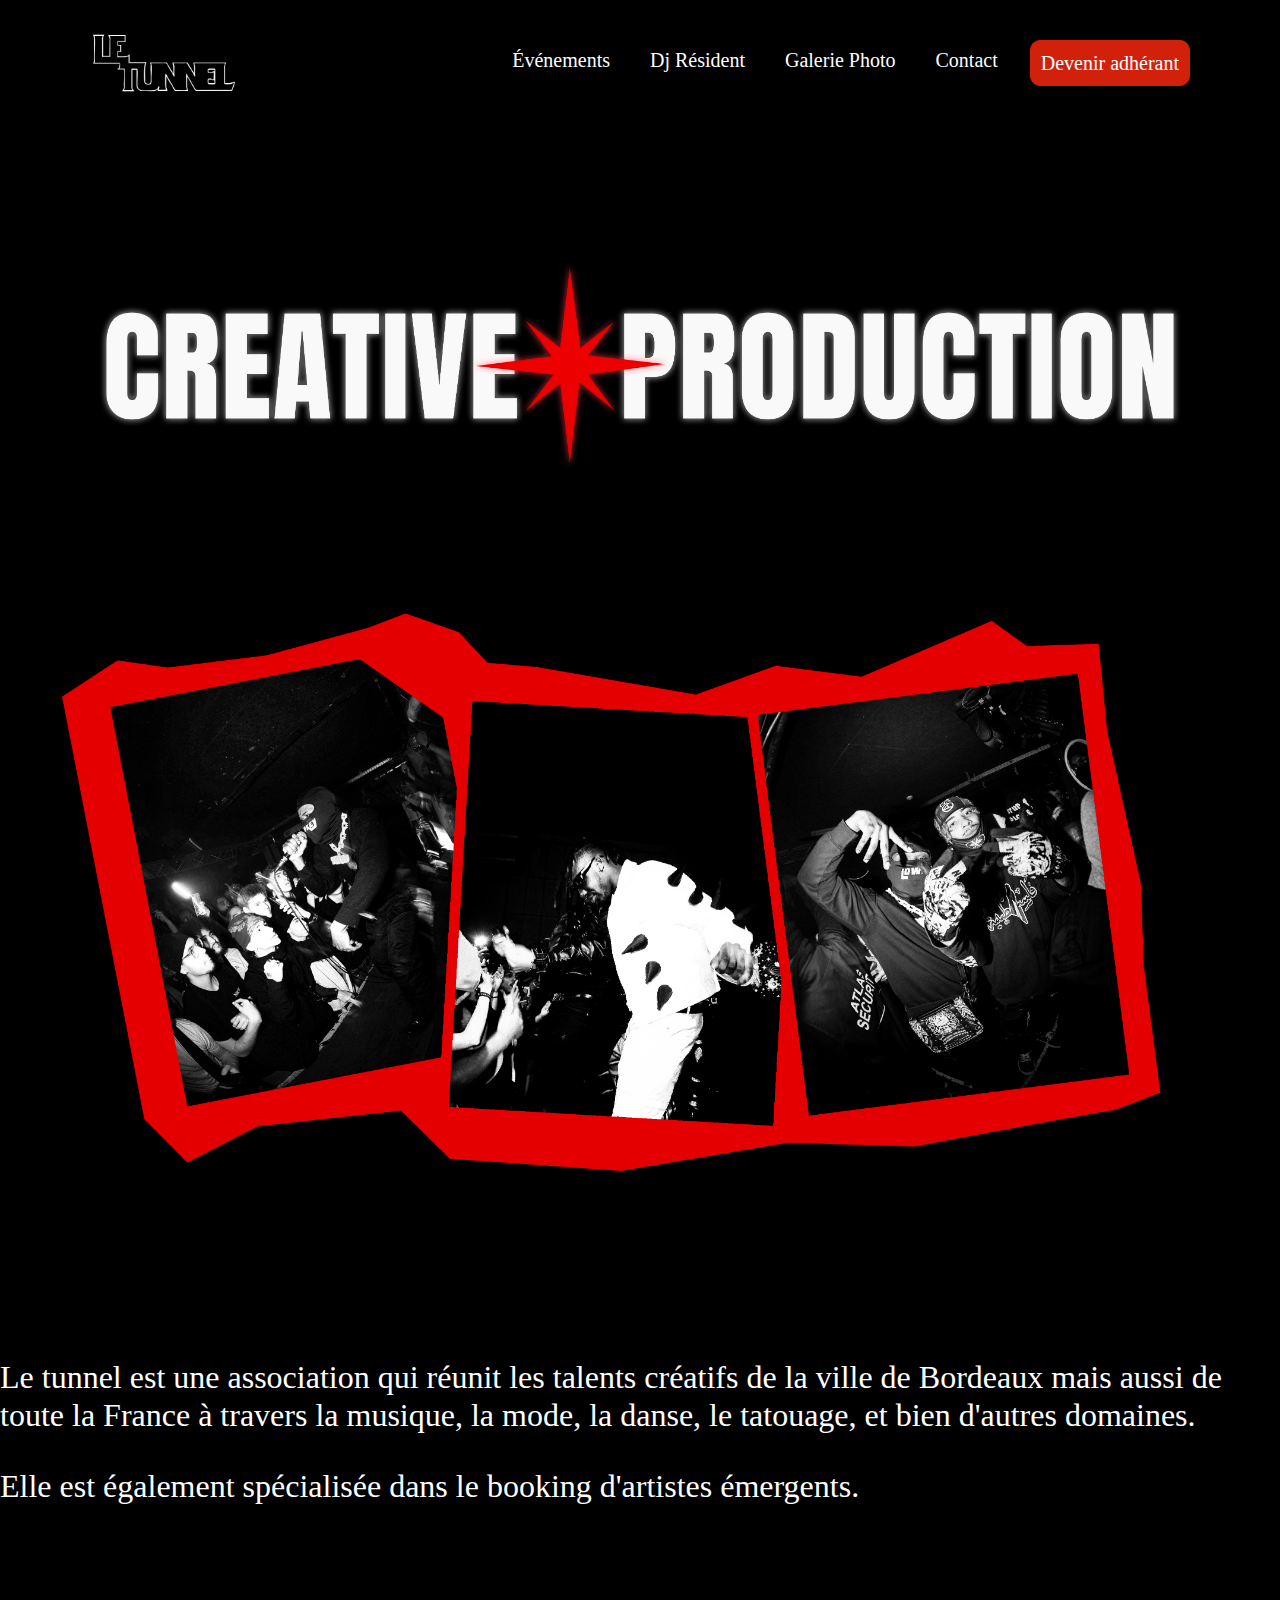
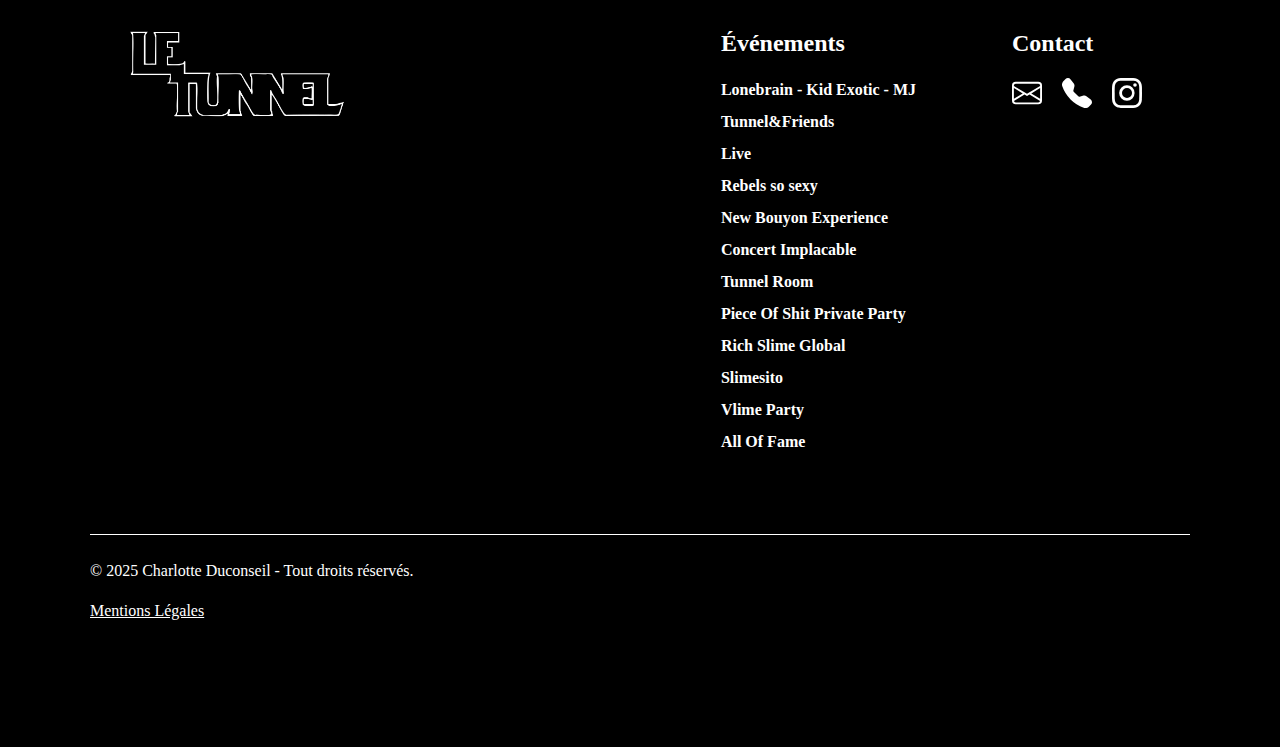
<file: index.html>
<!DOCTYPE html>
<html lang="fr">
<head>
    <meta charset="UTF-8">
    <meta name="viewport" content="width=device-width, initial-scale=1">
    <title>Le Tunnel</title>
    <link href="https://cdn.jsdelivr.net/npm/bootstrap@5.3.3/dist/css/bootstrap.min.css" rel="stylesheet">
    <link rel="stylesheet" href="style.css">
</head>

<header>
  <nav class="navbar navbar-expand-lg navbar-light bg-black fixed-top ">
    <div class="container">
      <a class="navbar-brand" href="index.html">
        <img src="Images/logo_Le_Tunnel copie.png" alt="Le Tunnel" height="60">
      </a>
      <button class="navbar-toggler" type="button" data-bs-toggle="collapse" data-bs-target="#navbarNavDropdown"
        aria-controls="navbarNavDropdown" aria-expanded="false" aria-label="Toggle navigation">
        <span class="navbar-toggler-icon"></span>
      </button>
      <div class="collapse navbar-collapse " id="navbarNavDropdown">
        <ul class="navbar-nav ms-auto">
          <li class="nav-item me-4">
            <a class="nav-link text-white" href="event.html"><h5>Événements</h5></a>
          </li>
          <li class="nav-item me-4">
            <a class="nav-link text-white" href="dj.html"><h5>Dj Résident</h5></a>
          </li>
          <li class="nav-item me-4">
            <a class="nav-link text-white" href="galerie.html"><h5>Galerie Photo</h5></a>
          </li>
          <li class="nav-item me-4">
            <a class="nav-link text-white" href="#footer"><h5>Contact</h5></a>
          </li>
          <li class="nav-item ">
            <a class="nav-link text-white" href="https://www.helloasso.com/associations/le-tunnel-v/adhesions/tunnel-community" id="adherant" target="_blank"><h5>Devenir adhérant</h5></a>
          </li>
        </ul>
      </div>
    </div>
  </nav>
</header>

<script src="https://cdn.jsdelivr.net/npm/bootstrap@5.3.3/dist/js/bootstrap.bundle.min.js"></script>


<body>
  <div class="acceuil_container">
    <img src="Images/creative_production.png" alt="Le Tunnel" class="creative_production" height="400">
    <img src="Images/3images.png" alt="Le Tunnel" class="trois-images" height="900">
  </div>
  <div class="description">
    <h2>Le tunnel est une association qui réunit les talents créatifs de la ville de Bordeaux mais aussi de toute la France à travers la musique, la mode, la danse, le tatouage, et bien d'autres domaines.</h2><br>
    <h2>Elle est également spécialisée dans le booking d'artistes émergents.</h2>
  </div>

</body>


<footer class="py-5 bg-black text-white">
  <div class="container">
    <div class="row">
      <div class="col-lg-3 p-5 d-flex align-items">
        <a href="index.html">
          <img src="Images/logo_Le_Tunnel copie.png" alt="Le Tunnel" height="90">
        </a>
      </div>

      <div class="col-md-9 d-flex justify-content-end flex-column flex-lg-row">
        <div class="d-flex flex-column flex-lg-row">

          <div class="p-5 col-12 col-md-auto">
            <a href="event.html" style="text-decoration: none; color: inherit;">
              <h4>Événements</h4>
            </a>
            <ul class="nav flex-column">
              <li class="nav-item mb-2"><a href="#" class="nav-link p-0 text-white">Lonebrain - Kid Exotic - MJ</a></li>
              <li class="nav-item mb-2"><a href="#" class="nav-link p-0 text-white">Tunnel&Friends</a></li>
              <li class="nav-item mb-2"><a href="#" class="nav-link p-0 text-white">Live</a></li>
              <li class="nav-item mb-2"><a href="#" class="nav-link p-0 text-white">Rebels so sexy</a></li>
              <li class="nav-item mb-2"><a href="#" class="nav-link p-0 text-white">New Bouyon Experience</a></li>
              <li class="nav-item mb-2"><a href="#" class="nav-link p-0 text-white">Concert Implacable</a></li>
              <li class="nav-item mb-2"><a href="#" class="nav-link p-0 text-white">Tunnel Room</a></li>
              <li class="nav-item mb-2"><a href="#" class="nav-link p-0 text-white">Piece Of Shit Private Party</a></li>
              <li class="nav-item mb-2"><a href="#" class="nav-link p-0 text-white">Rich Slime Global</a></li>
              <li class="nav-item mb-2"><a href="#" class="nav-link p-0 text-white">Slimesito</a></li>
              <li class="nav-item mb-2"><a href="#" class="nav-link p-0 text-white">Vlime Party</a></li>
              <li class="nav-item mb-2"><a href="#" class="nav-link p-0 text-white">All Of Fame</a></li>
            </ul>
          </div>

          <div id="footer" class="p-5 col-12 col-md-auto">
            <h4>Contact</h4>
            <div>
              <a class="navbar-brand me-3" href="mailto:letunnelbdx@gmail.com">
                <svg xmlns="http://www.w3.org/2000/svg" width="30" fill="currentColor" class="bi bi-envelope" viewBox="0 0 16 16">
                  <path d="M0 4a2 2 0 0 1 2-2h12a2 2 0 0 1 2 2v8a2 2 0 0 1-2 2H2a2 2 0 0 1-2-2zm2-1a1 1 0 0 0-1 1v.217l7 4.2 7-4.2V4a1 1 0 0 0-1-1zm13 2.383-4.708 2.825L15 11.105zm-.034 6.876-5.64-3.471L8 9.583l-1.326-.795-5.64 3.47A1 1 0 0 0 2 13h12a1 1 0 0 0 .966-.741M1 11.105l4.708-2.897L1 5.383z"/>
                </svg>
              </a>
              <a class="navbar-brand me-3" href="tel:+33675346988">
                <svg xmlns="http://www.w3.org/2000/svg" width="30" fill="currentColor" class="bi bi-telephone-fill" viewBox="0 0 16 16">
                  <path fill-rule="evenodd" d="M1.885.511a1.745 1.745 0 0 1 2.61.163L6.29 2.98c.329.423.445.974.315 1.494l-.547 2.19a.68.68 0 0 0 .178.643l2.457 2.457a.68.68 0 0 0 .644.178l2.189-.547a1.75 1.75 0 0 1 1.494.315l2.306 1.794c.829.645.905 1.87.163 2.611l-1.034 1.034c-.74.74-1.846 1.065-2.877.702a18.6 18.6 0 0 1-7.01-4.42 18.6 18.6 0 0 1-4.42-7.009c-.362-1.03-.037-2.137.703-2.877z"/>
                </svg>
              </a>
              <a class="navbar-brand" href="https://www.instagram.com/letunnel_/" target="_blank">
                <svg xmlns="http://www.w3.org/2000/svg" width="30" fill="currentColor" class="bi bi-instagram" viewBox="0 0 16 16">
                  <path d="M8 0C5.829 0 5.556.01 4.703.048 3.85.088 3.269.222 2.76.42a3.9 3.9 0 0 0-1.417.923A3.9 3.9 0 0 0 .42 2.76C.222 3.268.087 3.85.048 4.7.01 5.555 0 5.827 0 8.001c0 2.172.01 2.444.048 3.297.04.852.174 1.433.372 1.942.205.526.478.972.923 1.417.444.445.89.719 1.416.923.51.198 1.09.333 1.942.372C5.555 15.99 5.827 16 8 16s2.444-.01 3.298-.048c.851-.04 1.434-.174 1.943-.372a3.9 3.9 0 0 0 1.416-.923c.445-.445.718-.891.923-1.417.197-.509.332-1.09.372-1.942C15.99 10.445 16 10.173 16 8s-.01-2.445-.048-3.299c-.04-.851-.175-1.433-.372-1.941a3.9 3.9 0 0 0-.923-1.417A3.9 3.9 0 0 0 13.24.42c-.51-.198-1.092-.333-1.943-.372C10.443.01 10.172 0 7.998 0zm-.717 1.442h.718c2.136 0 2.389.007 3.232.046.78.035 1.204.166 1.486.275.373.145.64.319.92.599s.453.546.598.92c.11.281.24.705.275 1.485.039.843.047 1.096.047 3.231s-.008 2.389-.047 3.232c-.035.78-.166 1.203-.275 1.485a2.5 2.5 0 0 1-.599.919c-.28.28-.546.453-.92.598-.28.11-.704.24-1.485.276-.843.038-1.096.047-3.232.047s-2.39-.009-3.233-.047c-.78-.036-1.203-.166-1.485-.276a2.5 2.5 0 0 1-.92-.598 2.5 2.5 0 0 1-.6-.92c-.109-.281-.24-.705-.275-1.485-.038-.843-.046-1.096-.046-3.233s.008-2.388.046-3.231c.036-.78.166-1.204.276-1.486.145-.373.319-.64.599-.92s.546-.453.92-.598c.282-.11.705-.24 1.485-.276.738-.034 1.024-.044 2.515-.045zm4.988 1.328a.96.96 0 1 0 0 1.92.96.96 0 0 0 0-1.92m-4.27 1.122a4.109 4.109 0 1 0 0 8.217 4.109 4.109 0 0 0 0-8.217m0 1.441a2.667 2.667 0 1 1 0 5.334 2.667 2.667 0 0 1 0-5.334"/>
                </svg>
              </a>
            </div>
          </div>
        </div>
      </div>
    </div>

    <div class="py-4 my-4 border-top border-white">
      <p>© 2025 Charlotte Duconseil - Tout droits réservés.</p>
      <p class="nav-item mb-2"><a href="legale.html" class="nav-link p-0 text-white"><u>Mentions Légales</u></a></p>
    </div>
  </div>
</footer>







</html>
</file>
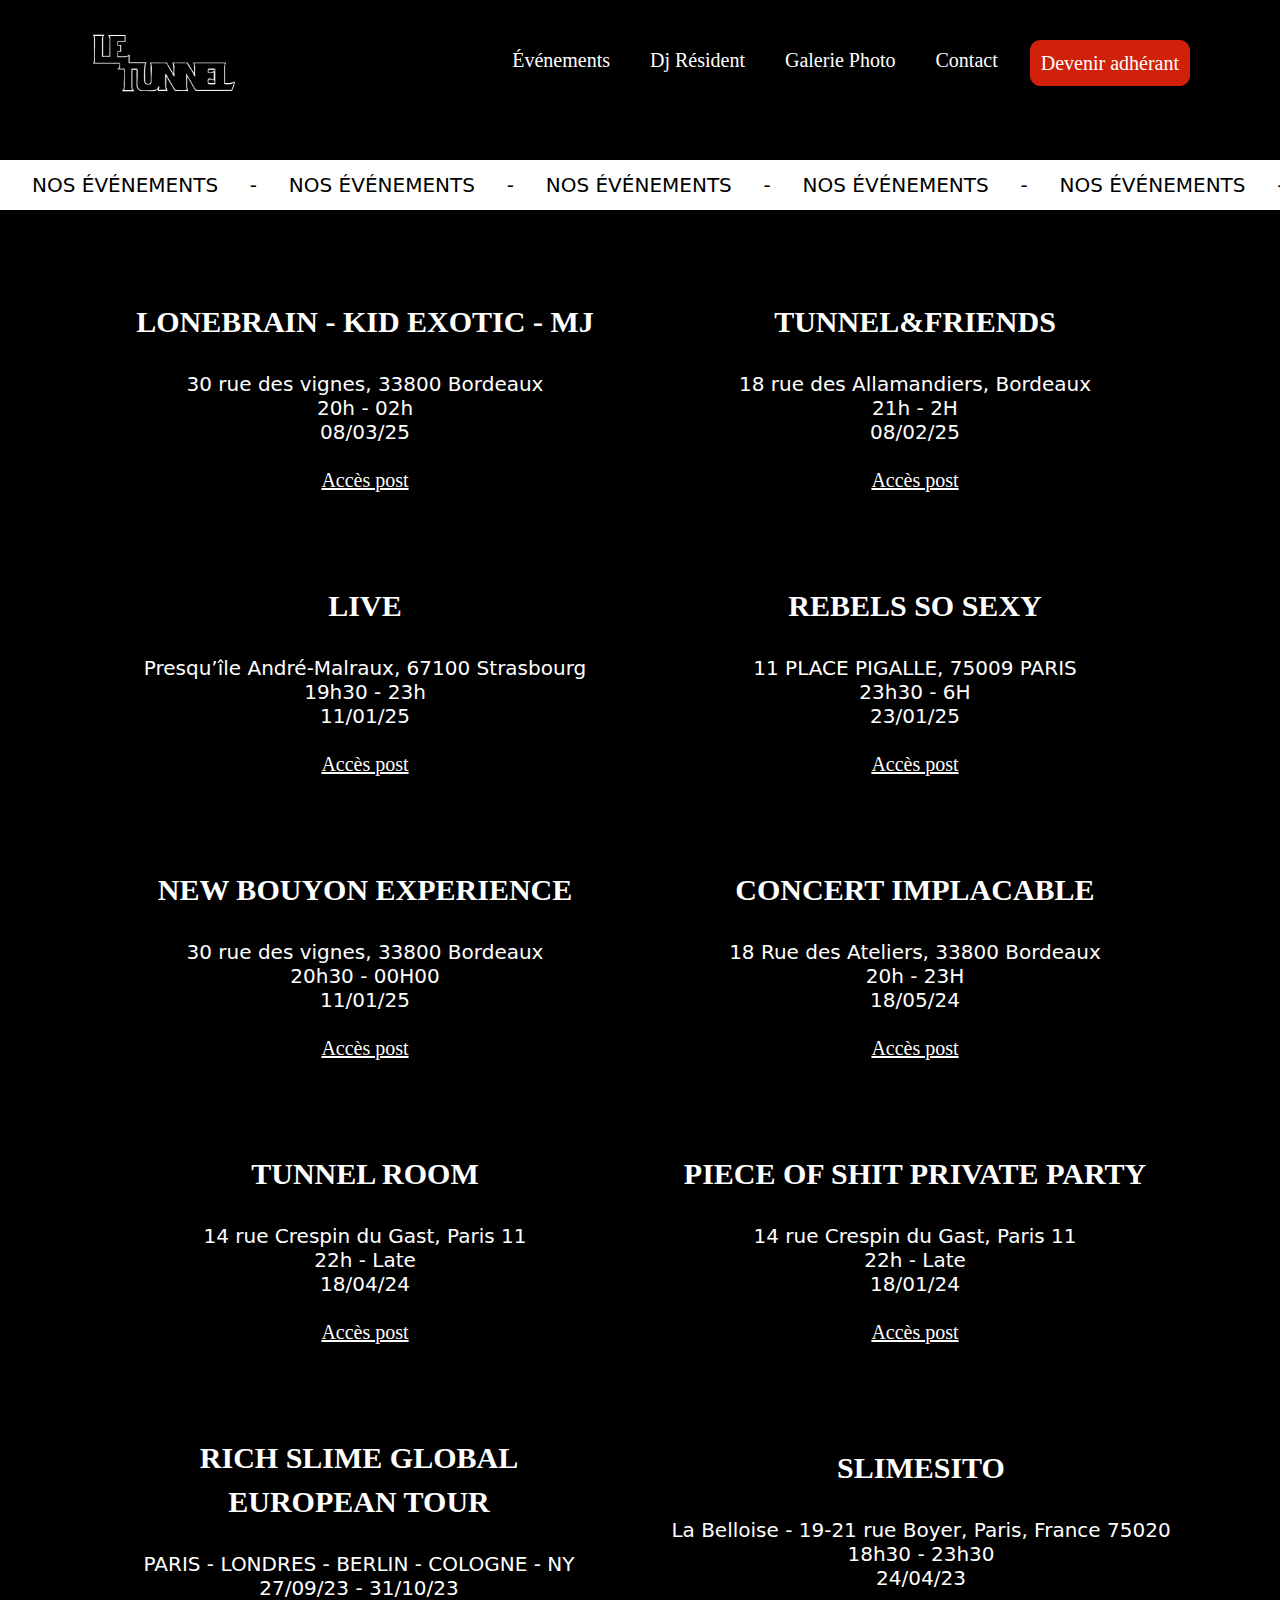
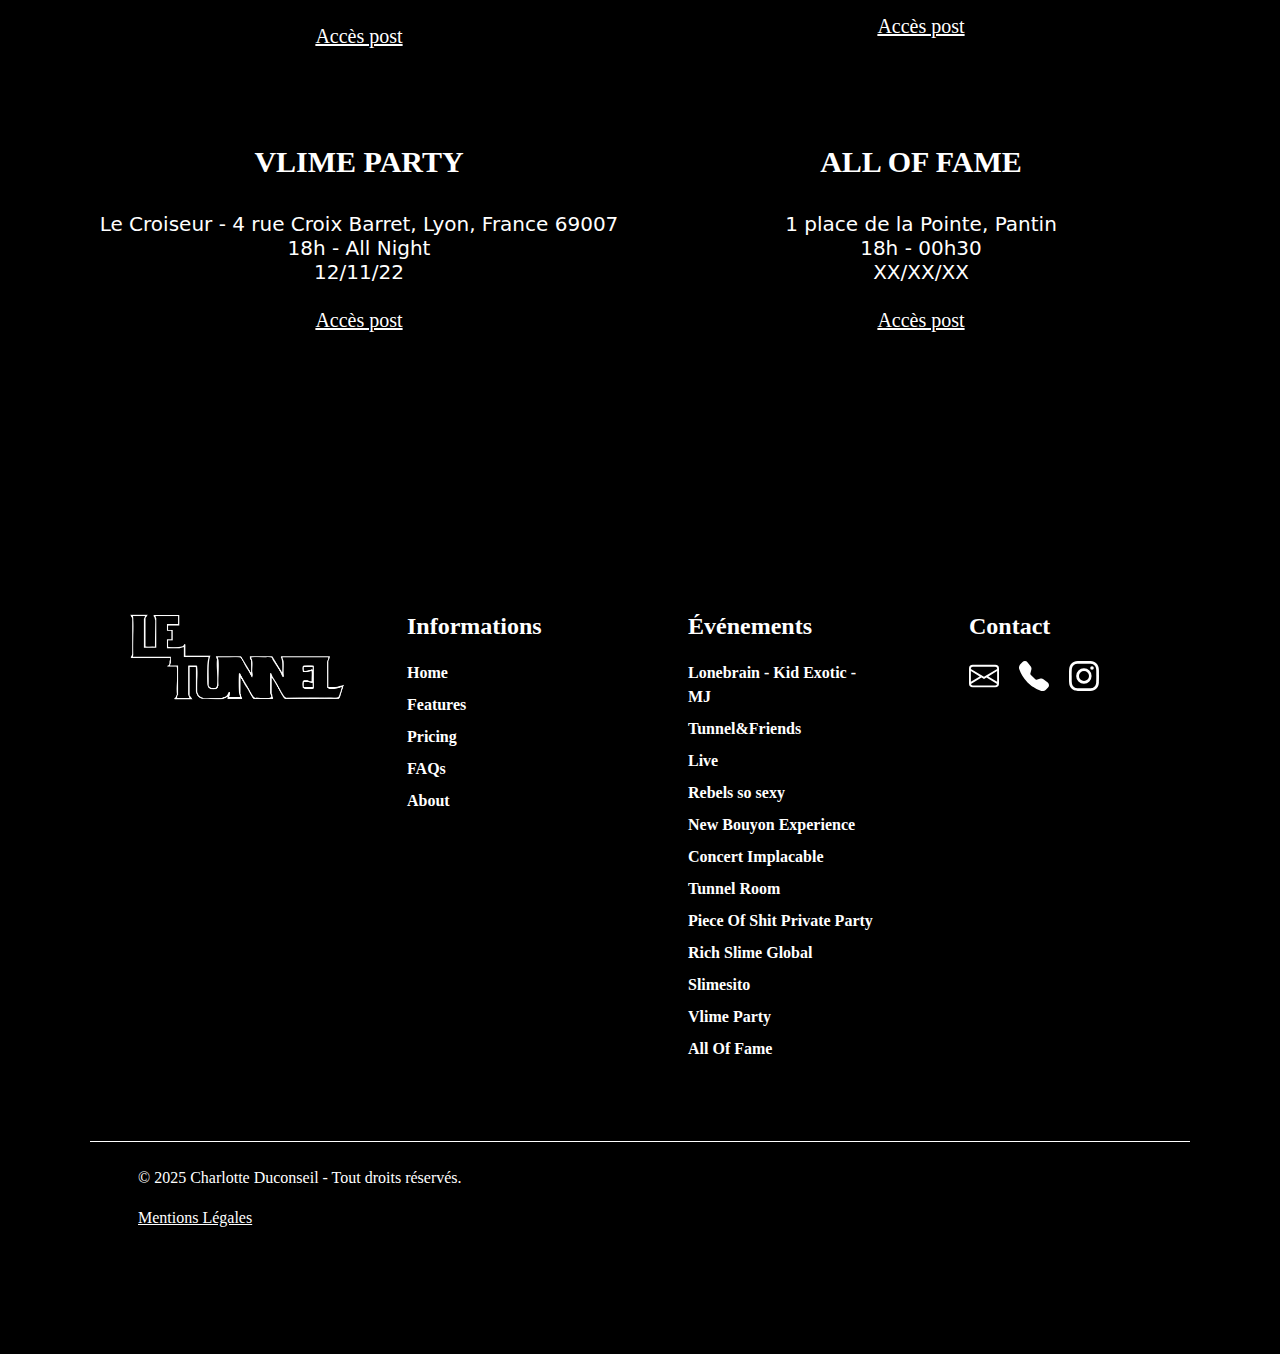
<file: event.html>
<!DOCTYPE html>
<html lang="fr">
<head>
    <meta charset="UTF-8">
    <meta name="viewport" content="width=device-width, initial-scale=1">
    <title>Événements</title>
    <link href="https://cdn.jsdelivr.net/npm/bootstrap@5.3.3/dist/css/bootstrap.min.css" rel="stylesheet">
    <link rel="stylesheet" href="style.css">
</head>

<header>
  <nav class="navbar navbar-expand-lg navbar-light bg-black fixed-top ">
    <div class="container">
      <a class="navbar-brand" href="index.html">
        <img src="Images/logo_Le_Tunnel copie.png" alt="Le Tunnel" height="60">
      </a>
      <button class="navbar-toggler" type="button" data-bs-toggle="collapse" data-bs-target="#navbarNavDropdown"
        aria-controls="navbarNavDropdown" aria-expanded="false" aria-label="Toggle navigation">
        <span class="navbar-toggler-icon"></span>
      </button>
      <div class="collapse navbar-collapse " id="navbarNavDropdown">
        <ul class="navbar-nav ms-auto">
          <li class="nav-item me-4">
            <a class="nav-link text-white" href="event.html"><h5>Événements</h5></a>
          </li>
          <li class="nav-item me-4">
            <a class="nav-link text-white" href="dj.html"><h5>Dj Résident</h5></a>
          </li>
          <li class="nav-item me-4">
            <a class="nav-link text-white" href="galerie.html"><h5>Galerie Photo</h5></a>
          </li>
          <li class="nav-item me-4">
            <a class="nav-link text-white " href="#footer"><h5>Contact</h5></a>
          </li>
          <li class="nav-item ">
            <a class="nav-link text-white" href="https://www.helloasso.com/associations/le-tunnel-v" id="adherant" target="_blank"><h5>Devenir adhérant</h5></a>
          </li>
        </ul>
      </div>
    </div>
  </nav>
</header>

<script src="https://cdn.jsdelivr.net/npm/bootstrap@5.3.3/dist/js/bootstrap.bundle.min.js"></script>


<body>
<div class="bandeau">
      <div class="contenu">
        <div class="texte">NOS ÉVÉNEMENTS &nbsp;&nbsp;&nbsp;&nbsp;-&nbsp;&nbsp;&nbsp;&nbsp; NOS ÉVÉNEMENTS &nbsp;&nbsp;&nbsp;&nbsp;-&nbsp;&nbsp;&nbsp;&nbsp; NOS ÉVÉNEMENTS &nbsp;&nbsp;&nbsp;&nbsp;-&nbsp;&nbsp;&nbsp;&nbsp; NOS ÉVÉNEMENTS &nbsp;&nbsp;&nbsp;&nbsp;-&nbsp;&nbsp;&nbsp;&nbsp; NOS ÉVÉNEMENTS &nbsp;&nbsp;&nbsp;&nbsp;-&nbsp;&nbsp;&nbsp;&nbsp; NOS ÉVÉNEMENTS &nbsp;&nbsp;&nbsp;&nbsp;-&nbsp;&nbsp;&nbsp;&nbsp; NOS ÉVÉNEMENTS &nbsp;&nbsp;&nbsp;&nbsp;-&nbsp;&nbsp;&nbsp;&nbsp; NOS ÉVÉNEMENTS &nbsp;&nbsp;&nbsp;&nbsp;-&nbsp;&nbsp;&nbsp;&nbsp; NOS ÉVÉNEMENTS &nbsp;&nbsp;&nbsp;&nbsp;-&nbsp;&nbsp;&nbsp;&nbsp; NOS ÉVÉNEMENTS &nbsp;&nbsp;&nbsp;&nbsp;-&nbsp;&nbsp;&nbsp;&nbsp; NOS ÉVÉNEMENTS &nbsp;&nbsp;&nbsp;&nbsp;-&nbsp;&nbsp;&nbsp;&nbsp; NOS ÉVÉNEMENTS &nbsp;&nbsp;&nbsp;&nbsp;-&nbsp;&nbsp;&nbsp;&nbsp; NOS ÉVÉNEMENTS &nbsp;&nbsp;&nbsp;&nbsp;-&nbsp;&nbsp;&nbsp;&nbsp;</div>
        <div class="texte">NOS ÉVÉNEMENTS &nbsp;&nbsp;&nbsp;&nbsp;-&nbsp;&nbsp;&nbsp;&nbsp; NOS ÉVÉNEMENTS &nbsp;&nbsp;&nbsp;&nbsp;-&nbsp;&nbsp;&nbsp;&nbsp; NOS ÉVÉNEMENTS &nbsp;&nbsp;&nbsp;&nbsp;-&nbsp;&nbsp;&nbsp;&nbsp; NOS ÉVÉNEMENTS &nbsp;&nbsp;&nbsp;&nbsp;-&nbsp;&nbsp;&nbsp;&nbsp;</div>
    </div>
      </div>
  </div>
  <div class="container">
  <br> <br> <br> <br> <br> <br>
    <div class="row d-flex justify-content-center align-items-center" >
      <div class="row d-flex justify-content-center align-items-center" >
        <div class="col-xl-6  mb-5 text-center">
          <h1>LONEBRAIN - KID EXOTIC - MJ</h1><br>
          <h5>30 rue des vignes, 33800 Bordeaux</h5>
          <h5>20h - 02h</h5>
          <h5>08/03/25</h5><br>
          <a class="nav-link text-white" href="https://www.instagram.com/p/DGiNg8NIZU8/?img_index=1"><u><h5>Accès post</h5></u></a>
        </div>
        <div class="col-xl-6 mb-5 text-center">
          <h1>TUNNEL&FRIENDS</h1><br>
          <h5>18 rue des Allamandiers, Bordeaux</h5>
          <h5>21h - 2H</h5>
          <h5>08/02/25</h5><br>
          <a class="nav-link text-white" href="https://www.instagram.com/p/DFquaHTobDI/?img_index=1"><u><h5>Accès post</h5></u></a>
        </div>
    </div>



      <div class="row d-flex justify-content-center align-items-center" >
        <div class="col-xl-6  mb-5 mt-5 text-center">
          <h1>LIVE</h1><br>
          <h5>Presqu’île André-Malraux, 67100 Strasbourg</h5>
          <h5>19h30 - 23h</h5>
          <h5>11/01/25</h5><br>
          <a class="nav-link text-white" href="https://www.instagram.com/p/DFapLtLtOHd/"><u><h5>Accès post</h5></u></a>
        </div>
        <div class="col-xl-6 mb-5 mt-5 text-center">
          <h1>REBELS SO SEXY</h1><br>
          <h5>11 PLACE PIGALLE, 75009 PARIS</h5>
          <h5>23h30 - 6H</h5>
          <h5>23/01/25</h5><br>
          <a class="nav-link text-white" href="https://www.instagram.com/p/DFBagQVoT7V/?img_index=1"><u><h5>Accès post</h5></u></a>
        </div>
    </div>

      <div class="row d-flex justify-content-center align-items-center" >
        <div class="col-xl-6  mb-5 mt-5 text-center">
          <h1>NEW BOUYON EXPERIENCE</h1><br>
          <h5>30 rue des vignes, 33800 Bordeaux</h5>
          <h5>20h30 - 00H00</h5>
          <h5>11/01/25</h5><br>
          <a class="nav-link text-white" href="https://www.instagram.com/p/DENueLVomj3/"><u><h5>Accès post</h5></u></a>
        </div>
        <div class="col-xl-6 mb-5 mt-5 text-center">
          <h1>CONCERT IMPLACABLE</h1><br>
          <h5>18 Rue des Ateliers, 33800 Bordeaux</h5>
          <h5>20h - 23H</h5>
          <h5>18/05/24</h5><br>
          <a class="nav-link text-white" href="https://www.instagram.com/p/C6EmjK5oLig/"><u><h5>Accès post</h5></u></a>
        </div>
    </div>


      <div class="row d-flex justify-content-center align-items-center" >
        <div class="col-xl-6  mb-5 mt-5 text-center">
          <h1>TUNNEL ROOM</h1><br>
          <h5>14 rue Crespin du Gast, Paris 11</h5>
          <h5>22h - Late</h5>
          <h5>18/04/24</h5><br>
          <a class="nav-link text-white" href="https://www.instagram.com/p/C5iggP2IiE5/"><u><h5>Accès post</h5></u></a>
        </div>
        <div class="col-xl-6 mb-5 mt-5 text-center">
          <h1>PIECE OF SHIT PRIVATE PARTY</h1><br>
          <h5>14 rue Crespin du Gast, Paris 11</h5>
          <h5>22h - Late</h5>
          <h5>18/01/24</h5><br>
          <a class="nav-link text-white" href="https://www.instagram.com/p/C2LP8A3oe8k/"><u><h5>Accès post</h5></u></a>
        </div>
    </div>
  </div>
  <div class="row d-flex justify-content-center align-items-center" >
      <div class="col-xl-6 mb-5 mt-5  text-center">
        <h1>RICH SLIME GLOBAL</h1>
        <h1>EUROPEAN TOUR</h1><br>
        <h5>PARIS - LONDRES - BERLIN - COLOGNE - NY</h5>
        <h5>27/09/23 - 31/10/23</h5><br>
        <a class="nav-link text-white" href="https://www.instagram.com/p/CxVN4-oo_or/"><u><h5>Accès post</h5></u></a>
      </div>
      <div class="col-xl-6 mb-5 mt-5 text-center">
        <h1>SLIMESITO</h1><br>
        <h5>La Belloise - 19-21 rue Boyer, Paris, France 75020</h5>
        <h5>18h30 - 23h30</h5>
        <h5>24/04/23</h5><br>
        <a class="nav-link text-white" href="https://www.instagram.com/p/CoXz1-MI6H1/"><u><h5>Accès post</h5></u></a>
      </div>
  </div>

    <div class="row d-flex justify-content-center align-items-center" >
        <div class="col-xl-6 mb-5 mt-5 text-center">
          <h1>VLIME PARTY</h1><br>
          <h5>Le Croiseur -  4 rue Croix Barret, Lyon, France 69007</h5>
          <h5>18h - All Night</h5>
          <h5>12/11/22</h5><br>
          <a class="nav-link text-white" href="https://www.instagram.com/p/Cjz8aJCIOpa/?img_index=1"><u><h5>Accès post</h5></u></a>
        </div>
        <div class="col-xl-6 mb-5 mt-5 text-center">
          <h1>ALL OF FAME</h1><br>
          <h5>1 place de la Pointe, Pantin</h5>
          <h5>18h - 00h30</h5>
          <h5>XX/XX/XX</h5><br>
          <a class="nav-link text-white" href="https://www.instagram.com/p/CfuoYR0qUf4/"><u><h5>Accès post</h5></u></a>
        </div>
    </div>
    <br>
    <br>
    <br>
    <br>
  </div>
</body>


<footer id="footer" class="py-5 bg-black text-white">
  <div class="container">
    <div class="row">
      <div class="col-md-3 p-5 d-flex align-items">
        <a href="index.html">
          <img src="Images/logo_Le_Tunnel copie.png" alt="Le Tunnel" height="90">
          </a>
      </div>

      <div class="col-md-3 p-5">
        <h4>Informations</h4>
        <ul class="nav flex-column">
          <li class="nav-item mb-2"><a href="#" class="nav-link p-0 text-white">Home</a></li>
          <li class="nav-item mb-2"><a href="#" class="nav-link p-0 text-white">Features</a></li>
          <li class="nav-item mb-2"><a href="#" class="nav-link p-0 text-white">Pricing</a></li>
          <li class="nav-item mb-2"><a href="#" class="nav-link p-0 text-white">FAQs</a></li>
          <li class="nav-item mb-2"><a href="#" class="nav-link p-0 text-white">About</a></li>
        </ul>
      </div>

      <div class="col-md-3 p-5">
        <h4>Événements</h4>
        <ul class="nav flex-column">
          <li class="nav-item mb-2"><a href="#" class="nav-link p-0 text-white">Lonebrain - Kid Exotic - MJ</a></li>
          <li class="nav-item mb-2"><a href="#" class="nav-link p-0 text-white">Tunnel&Friends</a></li>
          <li class="nav-item mb-2"><a href="#" class="nav-link p-0 text-white">Live</a></li>
          <li class="nav-item mb-2"><a href="#" class="nav-link p-0 text-white">Rebels so sexy</a></li>
          <li class="nav-item mb-2"><a href="#" class="nav-link p-0 text-white">New Bouyon Experience</a></li>
          <li class="nav-item mb-2"><a href="#" class="nav-link p-0 text-white">Concert Implacable</a></li>
          <li class="nav-item mb-2"><a href="#" class="nav-link p-0 text-white">Tunnel Room</a></li>
          <li class="nav-item mb-2"><a href="#" class="nav-link p-0 text-white">Piece Of Shit Private Party</a></li>
          <li class="nav-item mb-2"><a href="#" class="nav-link p-0 text-white">Rich Slime Global</a></li>
          <li class="nav-item mb-2"><a href="#" class="nav-link p-0 text-white">Slimesito</a></li>
          <li class="nav-item mb-2"><a href="#" class="nav-link p-0 text-white">Vlime Party</a></li>
          <li class="nav-item mb-2"><a href="#" class="nav-link p-0 text-white">All Of Fame</a></li>
        </ul>
      </div>

      <div class="col-md-3 p-5">
        <h4>Contact</h4>
        <div>
          <a class="navbar-brand me-3" href="mailto:letunnelbdx@gmail.com">
            <svg xmlns="http://www.w3.org/2000/svg" width="30" fill="currentColor" class="bi bi-envelope" viewBox="0 0 16 16">
              <path d="M0 4a2 2 0 0 1 2-2h12a2 2 0 0 1 2 2v8a2 2 0 0 1-2 2H2a2 2 0 0 1-2-2zm2-1a1 1 0 0 0-1 1v.217l7 4.2 7-4.2V4a1 1 0 0 0-1-1zm13 2.383-4.708 2.825L15 11.105zm-.034 6.876-5.64-3.471L8 9.583l-1.326-.795-5.64 3.47A1 1 0 0 0 2 13h12a1 1 0 0 0 .966-.741M1 11.105l4.708-2.897L1 5.383z"/>
            </svg>
          </a>
          <a class="navbar-brand me-3" href="tel:+33675346988">
            <svg xmlns="http://www.w3.org/2000/svg" width="30" fill="currentColor" class="bi bi-telephone-fill" viewBox="0 0 16 16">
              <path fill-rule="evenodd" d="M1.885.511a1.745 1.745 0 0 1 2.61.163L6.29 2.98c.329.423.445.974.315 1.494l-.547 2.19a.68.68 0 0 0 .178.643l2.457 2.457a.68.68 0 0 0 .644.178l2.189-.547a1.75 1.75 0 0 1 1.494.315l2.306 1.794c.829.645.905 1.87.163 2.611l-1.034 1.034c-.74.74-1.846 1.065-2.877.702a18.6 18.6 0 0 1-7.01-4.42 18.6 18.6 0 0 1-4.42-7.009c-.362-1.03-.037-2.137.703-2.877z"/>
            </svg>
          </a>
          <a class="navbar-brand" href="https://www.instagram.com/letunnel_/" target="_blank">
            <svg xmlns="http://www.w3.org/2000/svg" width="30" fill="currentColor" class="bi bi-instagram" viewBox="0 0 16 16">
              <path d="M8 0C5.829 0 5.556.01 4.703.048 3.85.088 3.269.222 2.76.42a3.9 3.9 0 0 0-1.417.923A3.9 3.9 0 0 0 .42 2.76C.222 3.268.087 3.85.048 4.7.01 5.555 0 5.827 0 8.001c0 2.172.01 2.444.048 3.297.04.852.174 1.433.372 1.942.205.526.478.972.923 1.417.444.445.89.719 1.416.923.51.198 1.09.333 1.942.372C5.555 15.99 5.827 16 8 16s2.444-.01 3.298-.048c.851-.04 1.434-.174 1.943-.372a3.9 3.9 0 0 0 1.416-.923c.445-.445.718-.891.923-1.417.197-.509.332-1.09.372-1.942C15.99 10.445 16 10.173 16 8s-.01-2.445-.048-3.299c-.04-.851-.175-1.433-.372-1.941a3.9 3.9 0 0 0-.923-1.417A3.9 3.9 0 0 0 13.24.42c-.51-.198-1.092-.333-1.943-.372C10.443.01 10.172 0 7.998 0zm-.717 1.442h.718c2.136 0 2.389.007 3.232.046.78.035 1.204.166 1.486.275.373.145.64.319.92.599s.453.546.598.92c.11.281.24.705.275 1.485.039.843.047 1.096.047 3.231s-.008 2.389-.047 3.232c-.035.78-.166 1.203-.275 1.485a2.5 2.5 0 0 1-.599.919c-.28.28-.546.453-.92.598-.28.11-.704.24-1.485.276-.843.038-1.096.047-3.232.047s-2.39-.009-3.233-.047c-.78-.036-1.203-.166-1.485-.276a2.5 2.5 0 0 1-.92-.598 2.5 2.5 0 0 1-.6-.92c-.109-.281-.24-.705-.275-1.485-.038-.843-.046-1.096-.046-3.233s.008-2.388.046-3.231c.036-.78.166-1.204.276-1.486.145-.373.319-.64.599-.92s.546-.453.92-.598c.282-.11.705-.24 1.485-.276.738-.034 1.024-.044 2.515-.045zm4.988 1.328a.96.96 0 1 0 0 1.92.96.96 0 0 0 0-1.92m-4.27 1.122a4.109 4.109 0 1 0 0 8.217 4.109 4.109 0 0 0 0-8.217m0 1.441a2.667 2.667 0 1 1 0 5.334 2.667 2.667 0 0 1 0-5.334"/>
            </svg>
          </a>
        </div>
      </div>
    </div>

    <div class="py-4 my-4 border-top border-white p-5">
      <p>© 2025 Charlotte Duconseil - Tout droits réservés.</p>
      <p class="nav-item mb-2"><a href="legale.html" class="nav-link p-0 text-white"><u>Mentions Légales</u></a></p>
    </div>
  </div>
</footer>




</html>
</file>
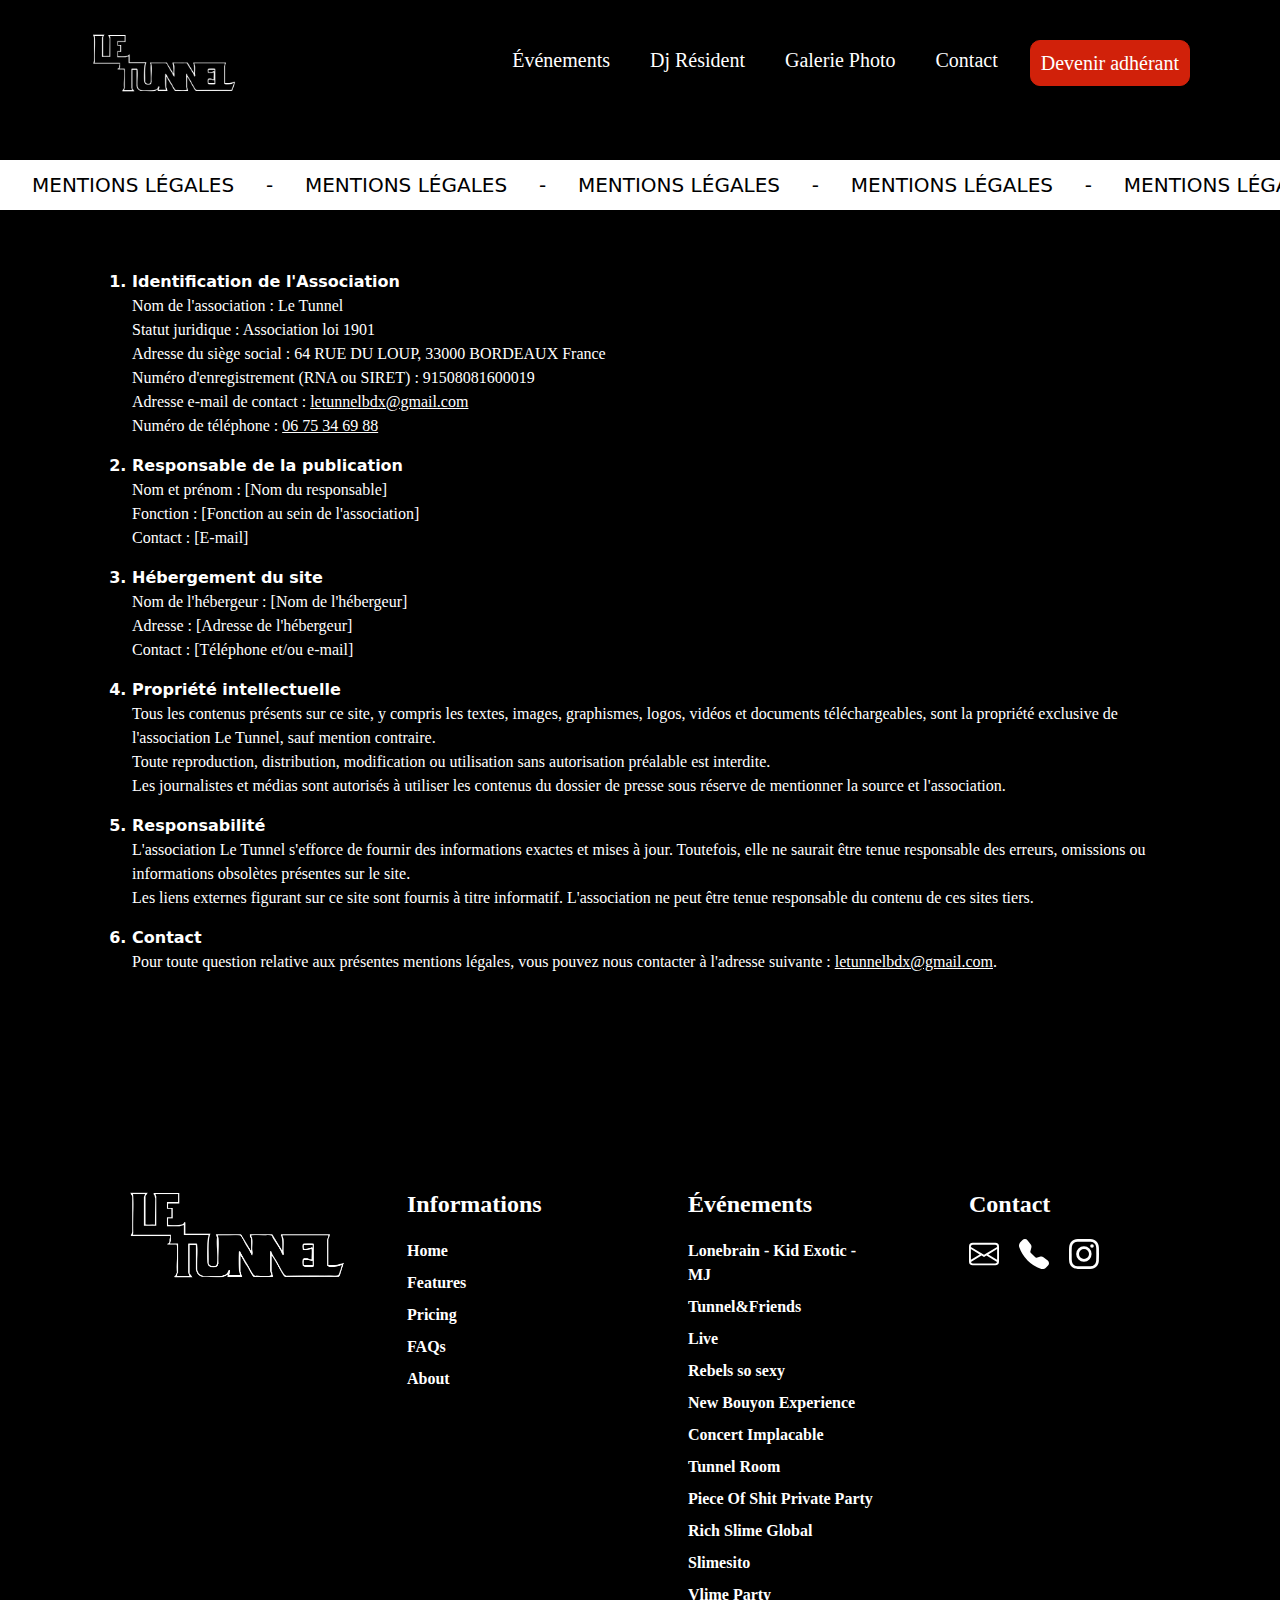
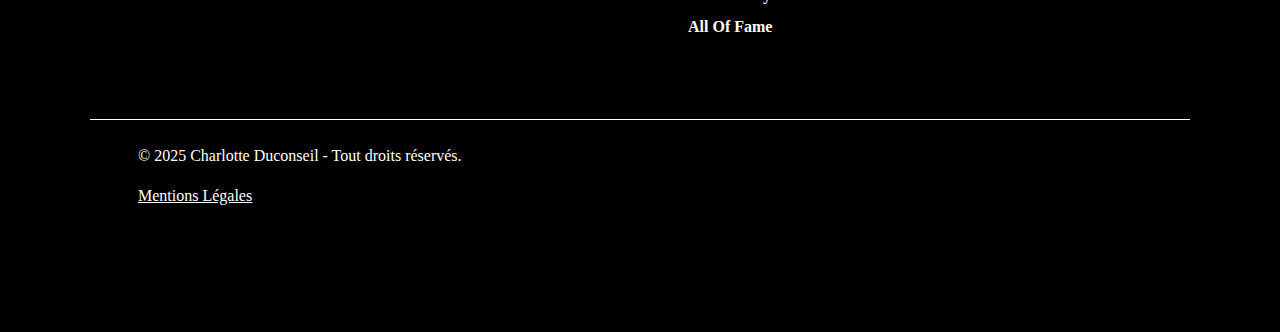
<file: legale.html>
<!DOCTYPE html>
<html lang="fr">
<head>
    <meta charset="UTF-8">
    <meta name="viewport" content="width=device-width, initial-scale=1">
    <title>Événements</title>
    <link href="https://cdn.jsdelivr.net/npm/bootstrap@5.3.3/dist/css/bootstrap.min.css" rel="stylesheet">
    <link rel="stylesheet" href="style.css">
</head>

<header>
  <nav class="navbar navbar-expand-lg navbar-light bg-black fixed-top ">
    <div class="container">
      <a class="navbar-brand" href="index.html">
        <img src="Images/logo_Le_Tunnel copie.png" alt="Le Tunnel" height="60">
      </a>
      <button class="navbar-toggler" type="button" data-bs-toggle="collapse" data-bs-target="#navbarNavDropdown"
        aria-controls="navbarNavDropdown" aria-expanded="false" aria-label="Toggle navigation">
        <span class="navbar-toggler-icon"></span>
      </button>
      <div class="collapse navbar-collapse " id="navbarNavDropdown">
        <ul class="navbar-nav ms-auto">
          <li class="nav-item me-4">
            <a class="nav-link text-white" href="event.html"><h5>Événements</h5></a>
          </li>
          <li class="nav-item me-4">
            <a class="nav-link text-white" href="dj.html"><h5>Dj Résident</h5></a>
          </li>
          <li class="nav-item me-4">
            <a class="nav-link text-white" href="galerie.html"><h5>Galerie Photo</h5></a>
          </li>
          <li class="nav-item me-4">
            <a class="nav-link text-white" href="#footer"><h5>Contact</h5></a>
          </li>
          <li class="nav-item ">
            <a class="nav-link text-white" href="https://www.helloasso.com/associations/le-tunnel-v" id="adherant" target="_blank"><h5>Devenir adhérant</h5></a>
          </li>
        </ul>
      </div>
    </div>
  </nav>
</header>

<script src="https://cdn.jsdelivr.net/npm/bootstrap@5.3.3/dist/js/bootstrap.bundle.min.js"></script>


<body>
<div class="bandeau">
      <div class="contenu">
        <div class="texte">MENTIONS LÉGALES &nbsp;&nbsp;&nbsp;&nbsp;-&nbsp;&nbsp;&nbsp;&nbsp; MENTIONS LÉGALES &nbsp;&nbsp;&nbsp;&nbsp;-&nbsp;&nbsp;&nbsp;&nbsp; MENTIONS LÉGALES &nbsp;&nbsp;&nbsp;&nbsp;-&nbsp;&nbsp;&nbsp;&nbsp; MENTIONS LÉGALES &nbsp;&nbsp;&nbsp;&nbsp;-&nbsp;&nbsp;&nbsp;&nbsp; MENTIONS LÉGALES &nbsp;&nbsp;&nbsp;&nbsp;-&nbsp;&nbsp;&nbsp;&nbsp; MENTIONS LÉGALES &nbsp;&nbsp;&nbsp;&nbsp;-&nbsp;&nbsp;&nbsp;&nbsp; MENTIONS LÉGALES &nbsp;&nbsp;&nbsp;&nbsp;-&nbsp;&nbsp;&nbsp;&nbsp; MENTIONS LÉGALES &nbsp;&nbsp;&nbsp;&nbsp;-&nbsp;&nbsp;&nbsp;&nbsp; MENTIONS LÉGALES &nbsp;&nbsp;&nbsp;&nbsp;-&nbsp;&nbsp;&nbsp;&nbsp; MENTIONS LÉGALES &nbsp;&nbsp;&nbsp;&nbsp;-&nbsp;&nbsp;&nbsp;&nbsp; MENTIONS LÉGALES &nbsp;&nbsp;&nbsp;&nbsp;-&nbsp;&nbsp;&nbsp;&nbsp; MENTIONS LÉGALES &nbsp;&nbsp;&nbsp;&nbsp;-&nbsp;&nbsp;&nbsp;&nbsp; MENTIONS LÉGALES &nbsp;&nbsp;&nbsp;&nbsp;-&nbsp;&nbsp;&nbsp;&nbsp;</div>
        <div class="texte">MENTIONS LÉGALES &nbsp;&nbsp;&nbsp;&nbsp;-&nbsp;&nbsp;&nbsp;&nbsp; MENTIONS LÉGALES &nbsp;&nbsp;&nbsp;&nbsp;-&nbsp;&nbsp;&nbsp;&nbsp; MENTIONS LÉGALES &nbsp;&nbsp;&nbsp;&nbsp;-&nbsp;&nbsp;&nbsp;&nbsp; MENTIONS LÉGALES &nbsp;&nbsp;&nbsp;&nbsp;-&nbsp;&nbsp;&nbsp;&nbsp;</div>
    </div>
      </div>
  </div>
  <div class="loi_container">
    <ol>
      <li>Identification de l'Association</li>
      <p>Nom de l'association : Le Tunnel <br> Statut juridique : Association loi 1901 <br> Adresse du siège social : 64 RUE DU LOUP, 33000 BORDEAUX France <br> Numéro d'enregistrement (RNA ou SIRET) : 91508081600019 <br> Adresse e-mail de contact : <a href="mailto:letunnelbdx@gmail.com" style="color: white;">letunnelbdx@gmail.com</a> <br> Numéro de téléphone : <a href="tel:+33675346988" style="color: white;">06 75 34 69 88</a></p>
      <li>Responsable de la publication</li>
      <p>Nom et prénom : [Nom du responsable] <br> Fonction : [Fonction au sein de l'association] <br>  Contact : [E-mail]</p>
      <li>Hébergement du site</li>
      <p>Nom de l'hébergeur : [Nom de l'hébergeur] <br> Adresse : [Adresse de l'hébergeur] <br> Contact : [Téléphone et/ou e-mail]</p>
      <li>Propriété intellectuelle</li>
      <p>Tous les contenus présents sur ce site, y compris les textes, images, graphismes, logos, vidéos et documents téléchargeables, sont la propriété exclusive de l'association Le Tunnel, sauf mention contraire.<br> Toute reproduction, distribution, modification ou utilisation sans autorisation préalable est interdite.

        <br>Les journalistes et médias sont autorisés à utiliser les contenus du dossier de presse sous réserve de mentionner la source et l'association.</p>
      <li>Responsabilité</li>
      <p>L'association Le Tunnel s'efforce de fournir des informations exactes et mises à jour. Toutefois, elle ne saurait être tenue responsable des erreurs, omissions ou informations obsolètes présentes sur le site.

        <br>Les liens externes figurant sur ce site sont fournis à titre informatif. L'association ne peut être tenue responsable du contenu de ces sites tiers.</p>
      <li>Contact</li>
      <p>Pour toute question relative aux présentes mentions légales, vous pouvez nous contacter à l'adresse suivante : <a href="mailto:letunnelbdx@gmail.com" style="color: white;">letunnelbdx@gmail.com</a>.</p>
    </ol>




    </p>

  </div>

</body>


<footer id="footer" class="py-5 bg-black text-white">
  <div class="container">
    <div class="row">
      <div class="col-md-3 p-5 d-flex align-items">
        <a href="index.html">
          <img src="Images/logo_Le_Tunnel copie.png" alt="Le Tunnel" height="90">
          </a>
      </div>

      <div class="col-md-3 p-5">
        <h4>Informations</h4>
        <ul class="nav flex-column">
          <li class="nav-item mb-2"><a href="#" class="nav-link p-0 text-white">Home</a></li>
          <li class="nav-item mb-2"><a href="#" class="nav-link p-0 text-white">Features</a></li>
          <li class="nav-item mb-2"><a href="#" class="nav-link p-0 text-white">Pricing</a></li>
          <li class="nav-item mb-2"><a href="#" class="nav-link p-0 text-white">FAQs</a></li>
          <li class="nav-item mb-2"><a href="#" class="nav-link p-0 text-white">About</a></li>
        </ul>
      </div>

      <div class="col-md-3 p-5">
        <h4>Événements</h4>
        <ul class="nav flex-column">
          <li class="nav-item mb-2"><a href="#" class="nav-link p-0 text-white">Lonebrain - Kid Exotic - MJ</a></li>
          <li class="nav-item mb-2"><a href="#" class="nav-link p-0 text-white">Tunnel&Friends</a></li>
          <li class="nav-item mb-2"><a href="#" class="nav-link p-0 text-white">Live</a></li>
          <li class="nav-item mb-2"><a href="#" class="nav-link p-0 text-white">Rebels so sexy</a></li>
          <li class="nav-item mb-2"><a href="#" class="nav-link p-0 text-white">New Bouyon Experience</a></li>
          <li class="nav-item mb-2"><a href="#" class="nav-link p-0 text-white">Concert Implacable</a></li>
          <li class="nav-item mb-2"><a href="#" class="nav-link p-0 text-white">Tunnel Room</a></li>
          <li class="nav-item mb-2"><a href="#" class="nav-link p-0 text-white">Piece Of Shit Private Party</a></li>
          <li class="nav-item mb-2"><a href="#" class="nav-link p-0 text-white">Rich Slime Global</a></li>
          <li class="nav-item mb-2"><a href="#" class="nav-link p-0 text-white">Slimesito</a></li>
          <li class="nav-item mb-2"><a href="#" class="nav-link p-0 text-white">Vlime Party</a></li>
          <li class="nav-item mb-2"><a href="#" class="nav-link p-0 text-white">All Of Fame</a></li>
        </ul>
      </div>

      <div class="col-md-3 p-5">
        <h4>Contact</h4>
        <div>
          <a class="navbar-brand me-3" href="mailto:letunnelbdx@gmail.com">
            <svg xmlns="http://www.w3.org/2000/svg" width="30" fill="currentColor" class="bi bi-envelope" viewBox="0 0 16 16">
              <path d="M0 4a2 2 0 0 1 2-2h12a2 2 0 0 1 2 2v8a2 2 0 0 1-2 2H2a2 2 0 0 1-2-2zm2-1a1 1 0 0 0-1 1v.217l7 4.2 7-4.2V4a1 1 0 0 0-1-1zm13 2.383-4.708 2.825L15 11.105zm-.034 6.876-5.64-3.471L8 9.583l-1.326-.795-5.64 3.47A1 1 0 0 0 2 13h12a1 1 0 0 0 .966-.741M1 11.105l4.708-2.897L1 5.383z"/>
            </svg>
          </a>
          <a class="navbar-brand me-3" href="tel:+33675346988">
            <svg xmlns="http://www.w3.org/2000/svg" width="30" fill="currentColor" class="bi bi-telephone-fill" viewBox="0 0 16 16">
              <path fill-rule="evenodd" d="M1.885.511a1.745 1.745 0 0 1 2.61.163L6.29 2.98c.329.423.445.974.315 1.494l-.547 2.19a.68.68 0 0 0 .178.643l2.457 2.457a.68.68 0 0 0 .644.178l2.189-.547a1.75 1.75 0 0 1 1.494.315l2.306 1.794c.829.645.905 1.87.163 2.611l-1.034 1.034c-.74.74-1.846 1.065-2.877.702a18.6 18.6 0 0 1-7.01-4.42 18.6 18.6 0 0 1-4.42-7.009c-.362-1.03-.037-2.137.703-2.877z"/>
            </svg>
          </a>
          <a class="navbar-brand" href="https://www.instagram.com/letunnel_/" target="_blank">
            <svg xmlns="http://www.w3.org/2000/svg" width="30" fill="currentColor" class="bi bi-instagram" viewBox="0 0 16 16">
              <path d="M8 0C5.829 0 5.556.01 4.703.048 3.85.088 3.269.222 2.76.42a3.9 3.9 0 0 0-1.417.923A3.9 3.9 0 0 0 .42 2.76C.222 3.268.087 3.85.048 4.7.01 5.555 0 5.827 0 8.001c0 2.172.01 2.444.048 3.297.04.852.174 1.433.372 1.942.205.526.478.972.923 1.417.444.445.89.719 1.416.923.51.198 1.09.333 1.942.372C5.555 15.99 5.827 16 8 16s2.444-.01 3.298-.048c.851-.04 1.434-.174 1.943-.372a3.9 3.9 0 0 0 1.416-.923c.445-.445.718-.891.923-1.417.197-.509.332-1.09.372-1.942C15.99 10.445 16 10.173 16 8s-.01-2.445-.048-3.299c-.04-.851-.175-1.433-.372-1.941a3.9 3.9 0 0 0-.923-1.417A3.9 3.9 0 0 0 13.24.42c-.51-.198-1.092-.333-1.943-.372C10.443.01 10.172 0 7.998 0zm-.717 1.442h.718c2.136 0 2.389.007 3.232.046.78.035 1.204.166 1.486.275.373.145.64.319.92.599s.453.546.598.92c.11.281.24.705.275 1.485.039.843.047 1.096.047 3.231s-.008 2.389-.047 3.232c-.035.78-.166 1.203-.275 1.485a2.5 2.5 0 0 1-.599.919c-.28.28-.546.453-.92.598-.28.11-.704.24-1.485.276-.843.038-1.096.047-3.232.047s-2.39-.009-3.233-.047c-.78-.036-1.203-.166-1.485-.276a2.5 2.5 0 0 1-.92-.598 2.5 2.5 0 0 1-.6-.92c-.109-.281-.24-.705-.275-1.485-.038-.843-.046-1.096-.046-3.233s.008-2.388.046-3.231c.036-.78.166-1.204.276-1.486.145-.373.319-.64.599-.92s.546-.453.92-.598c.282-.11.705-.24 1.485-.276.738-.034 1.024-.044 2.515-.045zm4.988 1.328a.96.96 0 1 0 0 1.92.96.96 0 0 0 0-1.92m-4.27 1.122a4.109 4.109 0 1 0 0 8.217 4.109 4.109 0 0 0 0-8.217m0 1.441a2.667 2.667 0 1 1 0 5.334 2.667 2.667 0 0 1 0-5.334"/>
            </svg>
          </a>
        </div>
      </div>
    </div>

    <div class="py-4 my-4 border-top border-white p-5">
      <p>© 2025 Charlotte Duconseil - Tout droits réservés.</p>
      <p class="nav-item mb-2"><a href="#" class="nav-link p-0 text-white"><u>Mentions Légales</u></a></p>
    </div>
  </div>
</footer>




</html>
</file>
<file: style.css>
/* SECTION PRINCIPALE CENTRÉE */
.acceuil_container {
  width: 100%;
  display: flex;
  flex-direction: column;
  align-items: center;
  justify-content: center;
  padding-top: 100px; /* Pour éviter le chevauchement avec la navbar fixée */
  text-align: center; /* Assure que le contenu est centré */
  margin-bottom: 100px;
}

.creative_production {
  max-width: 100%;
  height: auto;
  margin-bottom: 30px;
  object-fit: contain;
  display: block; /* Meilleur pour le centrage */
  margin-left: auto;
  margin-right: auto;
}

.trois-images {
  max-width: 100%;
  height: auto;
  margin-top: -50px;
  object-fit: contain;
  display: block; /* Meilleur pour le centrage */
  margin-left: auto;
  margin-right: auto;
}

/* Media queries pour différentes tailles d'écran */
@media (max-width: 768px) {
  .acceuil_container {
    padding-top: 80px;
  }

  .trois-images {
    margin-top: -20px;
  }
}

@media (max-width: 576px) {
  .acceuil_container {
    padding-top: 70px;
  }

  .creative_production {
    margin-bottom: 15px;
  }

  .trois-images {
    margin-top: 0;
  }
}



header {
  padding: 10px;
  margin-bottom: 70px;
  margin-top: 0px;
}

  .navbar-toggler-icon {
    filter: invert(1); /* Rend l'icône blanche */
  }

  .navbar-brand img {
    margin-right: 70px; /* Augmente l’espace entre le logo et le menu */
  }


  h4 {
    margin-bottom: 20px;
  }

  body {
    background-color: black;
    color: white;!important;
}

hr{
  color: white;
  opacity: 100%;
}

h2, h3, h4, h6, p, a {
  font-family: Georgia, 'Times New Roman', Times, serif;
}

h1, h4{
  font-family: Georgia, 'Times New Roman', Times, serif;
  font-weight: bold;

}

h1 {
  font-size: 30px;
}

li {
  font-weight: bold;
}

.loi_container{
  padding-top: 30px;
  margin: 100px;
}



.container{
  padding: 20px;
}

.bandeau {
  width: 100%;
  overflow: hidden;
  background-color: #ffffff;
  color: rgb(0, 0, 0);!important;
  padding: 10px 0;
  white-space: nowrap;
  position: relative;
  transform: translateY(70px);
}

.contenu {
  display: flex;
  width: max-content;
  animation: defilement 45s linear infinite;
}

.texte {
  padding: 0 2rem;
  white-space: nowrap;
  font-size: 20px; !important;
}

@keyframes defilement {
  from {
      transform: translateX(0);
  }
  to {
      transform: translateX(-100%);
  }
}



.polaroid-hover {
  transition: transform 0.3s ease-in-out, box-shadow 0.3s ease-in-out;
}

.polaroid-hover:hover {
  transform: scale(1.1);
  box-shadow: 0px 4px 15px rgba(0, 0, 0, 0.3);
}


@media (max-width: 768px) {
  .d-flex.flex-wrap {
    flex-direction: column;
    align-items: center;
  }
}

.responsive-img {
  max-width: 100%;
  height: auto;
}

#premiere {
  width: 350px;!important;
}

#troisieme {
  width: 350px;!important;
}


#adherant {
  padding: 10px;
  border-radius: 10px;
  background-color: #d1210a;
;
  border: 1px solid #d1210a;
  text-align: center;       /* Centre le contenu inline (texte, vidéo en inline-block) */
}

h5 {
  margin-bottom: 0px;
}
</file>
